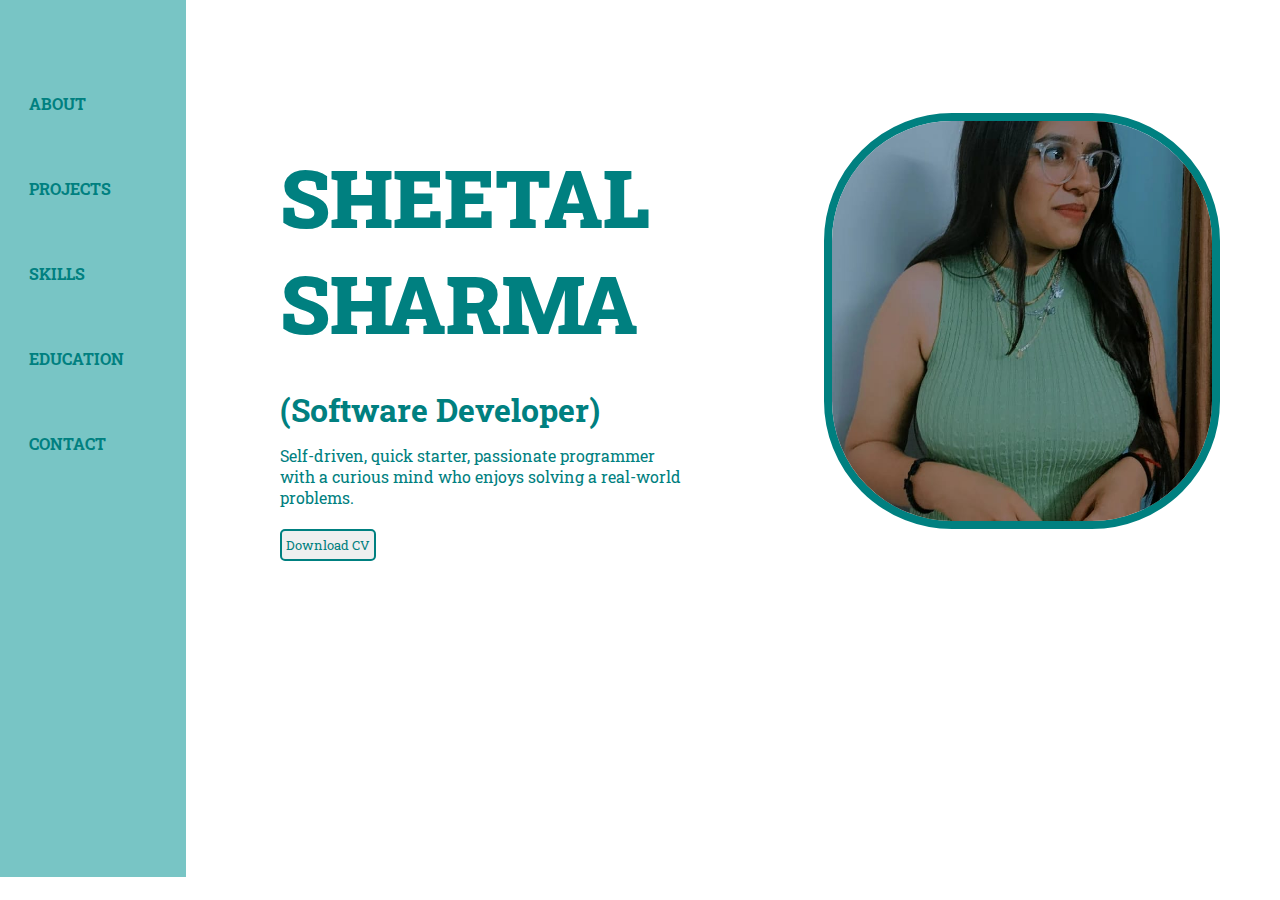
<file: index.html>
<!DOCTYPE html>
<html lang="en">
<head>
    <meta charset="UTF-8">
    <meta name="viewport" content="width=device-width, initial-scale=1.0">
    <title>Portfolio - Sheetal Sharma</title>
    <link rel="stylesheet" href="style.css">
    <link rel="stylesheet" href="https://cdnjs.cloudflare.com/ajax/libs/font-awesome/6.5.1/css/all.min.css" integrity="sha512-DTOQO9RWCH3ppGqcWaEA1BIZOC6xxalwEsw9c2QQeAIftl+Vegovlnee1c9QX4TctnWMn13TZye+giMm8e2LwA==" crossorigin="anonymous" referrerpolicy="no-referrer" />
</head>
<body>
            <div class="outer">

                    <div class="sidenav sidebargo" >
                        
                        <ul type="none">
                        <li><a href="about.html"  target="_blank"><b> ABOUT  </b></a></li>
                        <li><a href="project.html"  target="_blank"><b> PROJECTS  </b></a></li>
                        <li><a href="skill.html"  target="_blank"><b>  SKILLS </b></a></li>
                        <li><a href="education.html"  target="_blank"><b> EDUCATION  </b></a></li>
                        <li><a href="contact.html"  target="_blank"><b>  CONTACT  </b></a></li>
                    </ul>

                    <div class="icons">
                        <ul type="none">
                            <li><a href="https://web.whatsapp.com/" target="_blank"><i class="fa-brands fa-whatsapp"></i></a></li>
                            <li><a href="https://www.instagram.com/" target="_blank"> <i class="fa-brands fa-instagram"></i></a></li>
                            <li><a href="https://www.linkedin.com/in/sheetal-sharma-42b934258/"  target="_blank"><i class="fa-brands fa-linkedin"></i></a></li>
                           <li><a href="https://github.com/"><i class="fa-brands fa-github"  target="_blank"></i></a></li>
                            <li><a href="https://mail.google.com/mail/u/0/#inbox"  target="_blank"><i class="fa-brands fa-google"></i></a></li>
                        </ul>
                    </div>
                </div>
                <div class="main-content">
                    <!-- <div class="hamburger">
                        <div class="ham">
                            <img src="menu icon.png" alt="" width="23px">
                        </div>
                        <div class="cross">
                            <img src="cross-png-icon-1.jpg" alt=""  width="23px">
                        </div>
                    </div>
-->
                   <div class="image-name">
                    <div class="name">
                        <h1> <b> SHEETAL<br>SHARMA </b><br></h1>
                            <h3 class="software">(Software Developer)</h3>
                            <p>Self-driven, quick starter, passionate programmer <br> with a curious mind who enjoys solving a  real-world problems.</p>
                            <button class="btn"> <a href="https://drive.google.com/drive/home"  target="_blank"> Download CV </a></button>
                        </div>
                    <div class="image">
                        <img src="green.jpeg" alt="Image">
                        </div>
                </div>
            </div>
            </div>
    <br>
 <script src="index.js"></script>
</body>
</html>
</file>
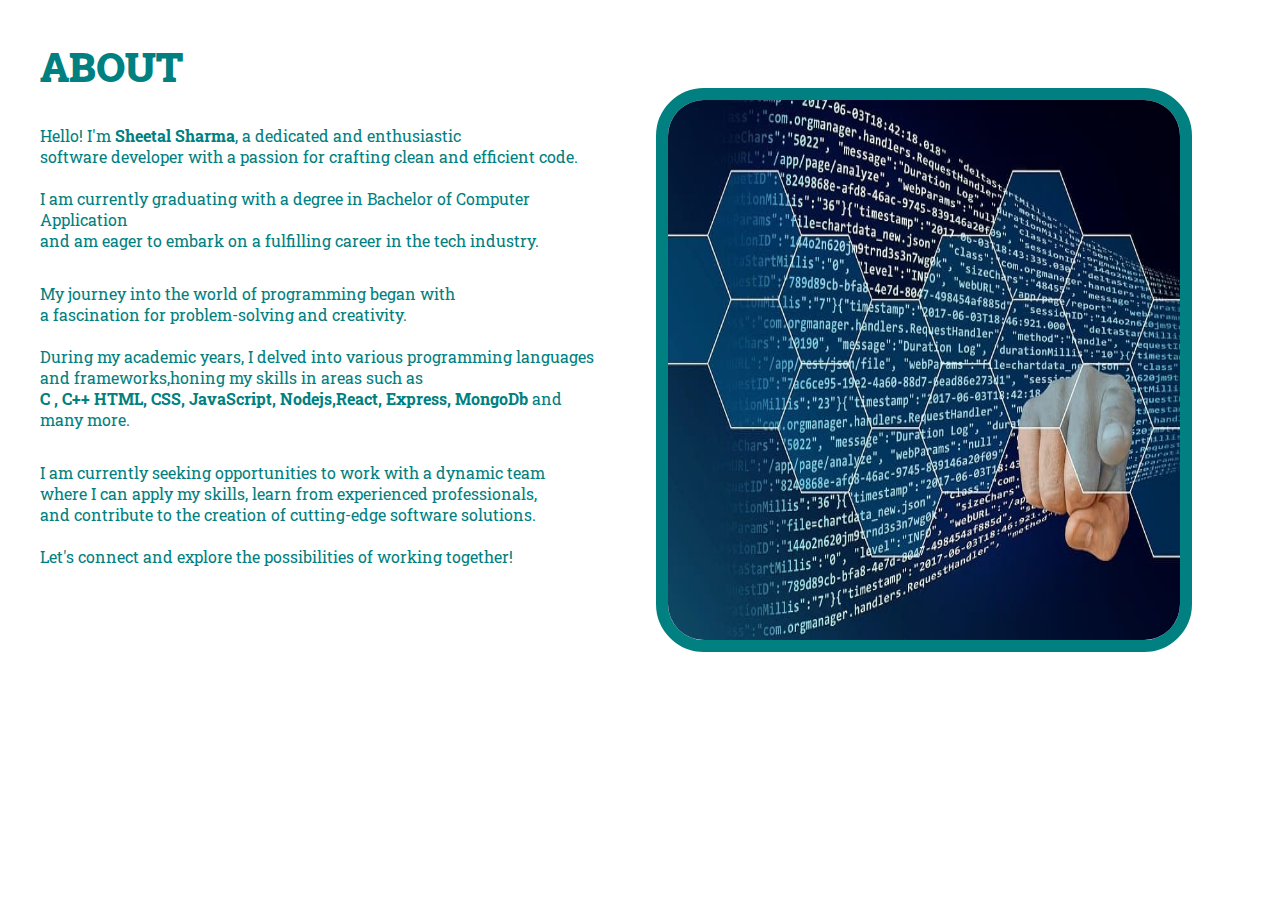
<file: about.html>
<!DOCTYPE html>
<html lang="en">
<head>
    <meta charset="UTF-8">
    <meta name="viewport" content="width=device-width, initial-scale=1.0">
    <title>ABOUT</title>
    <link rel="stylesheet" href="style.css">
    
</head>
<body>
    
    <div class="aboutpage">
        <div class="aboutpara">
            <h2 id="about"> <b>ABOUT</b></h2>
                    <p>
                      Hello! I'm  
                    <b>Sheetal Sharma</b>, a dedicated and enthusiastic <br>
                       software developer with a  passion for crafting clean and efficient code.<br> <br>
                      I am currently  graduating with a degree in Bachelor of Computer Application 
                      <br> and am eager to embark on a fulfilling career in the tech industry.<br>
                  </p>
                  <p>
                       My journey into the world of programming began with <br>
                       a fascination for problem-solving and creativity. <br>  <br>
                       During my academic years, I delved into various programming languages <br> 
                       and frameworks,honing my skills in areas such as <br> 
                       <b>C , C++ HTML, CSS, JavaScript, Nodejs,React, Express, MongoDb </b> and many more.
                  </p>
                  <p>
                      I am currently seeking opportunities to work with a dynamic team 
                       <br> where I can apply my skills, learn from experienced professionals,<br> 
                      and contribute to the creation of cutting-edge software solutions. <br>
                       <br> Let's connect and explore the possibilities of working together!
                  </p>
                 </div>
            <div class="aboutimg"> 
            <img src="about.jpg" alt="about">
        </div>
    </div>
    
   
    <script src="index.js"></script>
</body>
</html>
</file>
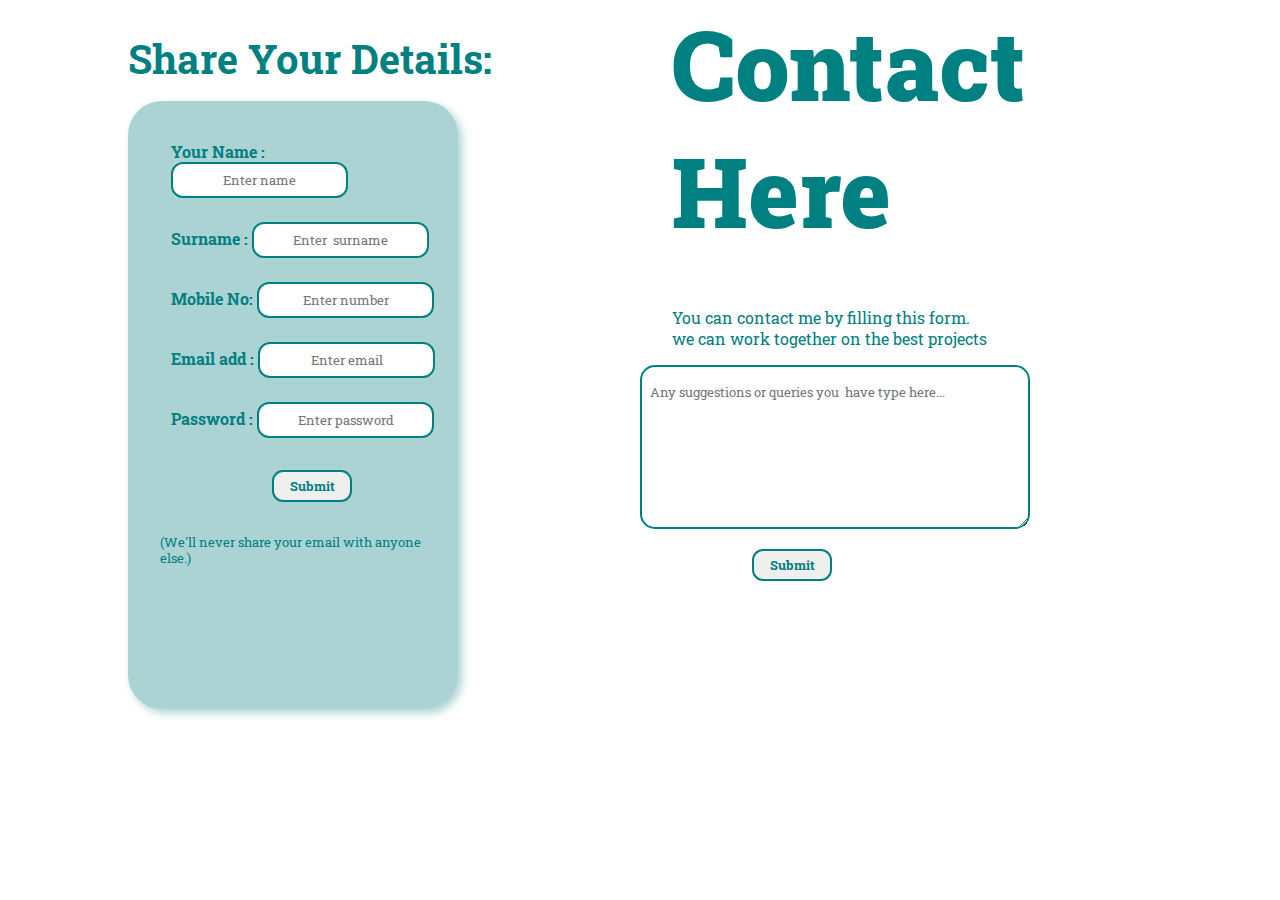
<file: contact.html>
<!DOCTYPE html>
<html lang="en">
<head>
    <meta charset="UTF-8">
    <meta name="viewport" content="width=device-width, initial-scale=1.0">
    <title>CONTACT</title>
    <link rel="stylesheet" href="style.css">
    
</head>
<body>
     <div class="contactform">

        <div class="formleft">
            <h1>Share Your Details: </h1>
            <form>
                <div class="formdiv">
                    
                    <div class="email">
                        <label for="clientname" class="client"> <b>Your Name : </b></label>
                        <input type="text" placeholder="Enter name" class="form-control" >
                    </div>
                    <div class="email">
                        <label for="clientsurname" class="client"> <b>Surname : </b></label>
                        <input type="text" placeholder="Enter  surname" class="form-control" >
                    </div>
                    <div class="email">
                        <label for="clientmobile" class="client"> <b>Mobile No: </b></label>
                        <input type="text" placeholder="Enter number" class="form-control" >
                    </div>

                    <div class="email">
                        <label for="exampleInputEmail1" class="form-label"> <b>Email add : </b> </label>
                        <input type="email" class="form-control" id="exampleInputEmail1" aria-describedby="emailHelp" placeholder="Enter email">
                        <div id="emailHelp" class="form-text"></div>
                      </div>
                      <div class="pass">
                        <label for="exampleInputPassword1" class="form-label"><b>Password : </b>  </label>
                        <input type="password" class="form-control" id="exampleInputPassword1" placeholder="Enter password">
                      </div>
                      
                      <button type="submit" class="formbtn"><b>Submit</b></button>
                      <p id="emailpara">(We'll never share your email with anyone else.)</p>
                </div>
                
              </form>
        </div>
        <div class="formright">
            <h1> <b>Contact <br> Here</b> </h1> <br>
            <p>You can contact me by filling this form. <br> 
            we can work together on the best projects</p>
            <textarea name="Any suggestions or queries you  have" id="suggestions" cols="45" rows="8" placeholder="Any suggestions or queries you  have type here..."></textarea> <br>
            <button type="submit" class="suggestbtn"><b>Submit</b></button>
        </div>
     </div>
    
    
    <script src="index.js"></script>
</body>
</html>
</file>
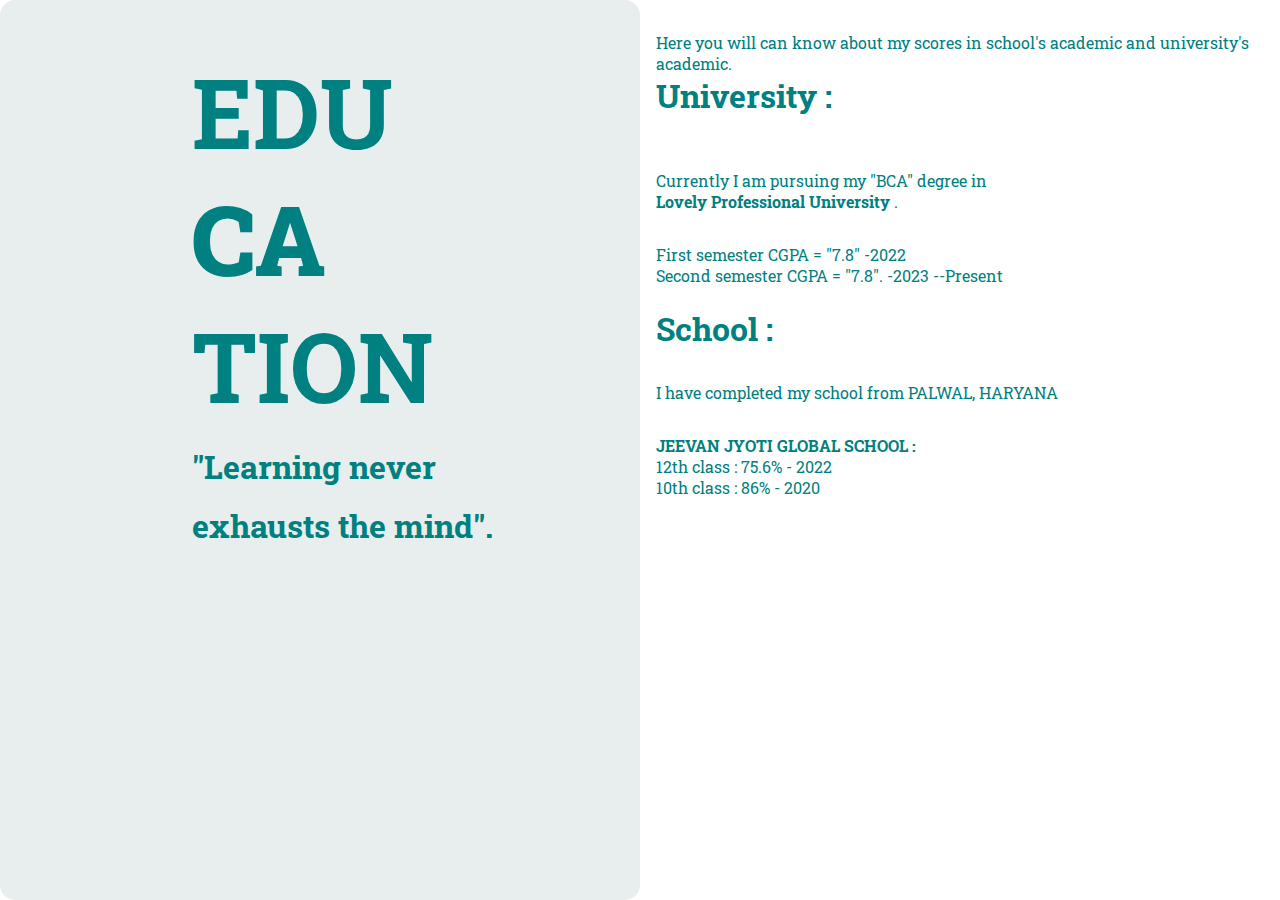
<file: education.html>
<!DOCTYPE html>
<html lang="en">
<head>
    <meta charset="UTF-8">
    <meta name="viewport" content="width=device-width, initial-scale=1.0">
    <title>EDUCATION</title>
    <link rel="stylesheet" href="style.css">
    
</head>
<body>
    <div class="education">
        <div class="education-left">
            <h1 id="edu-heading">EDU <br> <b>CA</b> <br> TION</h1>
            <p>
                <h2  class="quote">"Learning never</h2>
                <h3 class="quote">exhausts the mind".</h3>

            </p>
        </div>
        <div class="education-right">
            <p>Here you will can know about my scores in school's academic and university's academic.</p>
            <h1>University : </h1> <br>
             <p>Currently I am pursuing my "BCA" degree in <b><br> Lovely Professional University</b> .
             <p class="scores">
            First semester CGPA = "7.8"              -2022 <br>
            Second semester CGPA = "7.8".                      -2023 --Present
          
           
             </p>
             <br>
            <h1> School : </h1>
           <p> I  have completed my school from PALWAL, HARYANA </p>
            <p>
              <b> JEEVAN JYOTI GLOBAL SCHOOL :</b>  <br>

            
                12th class : 75.6%                               - 2022   <br> 
                10th class : 86%                             - 2020
            </p>


        </div>
        
    </div>
    
    <script src="index.js"></script>
</body>
</html>
</file>
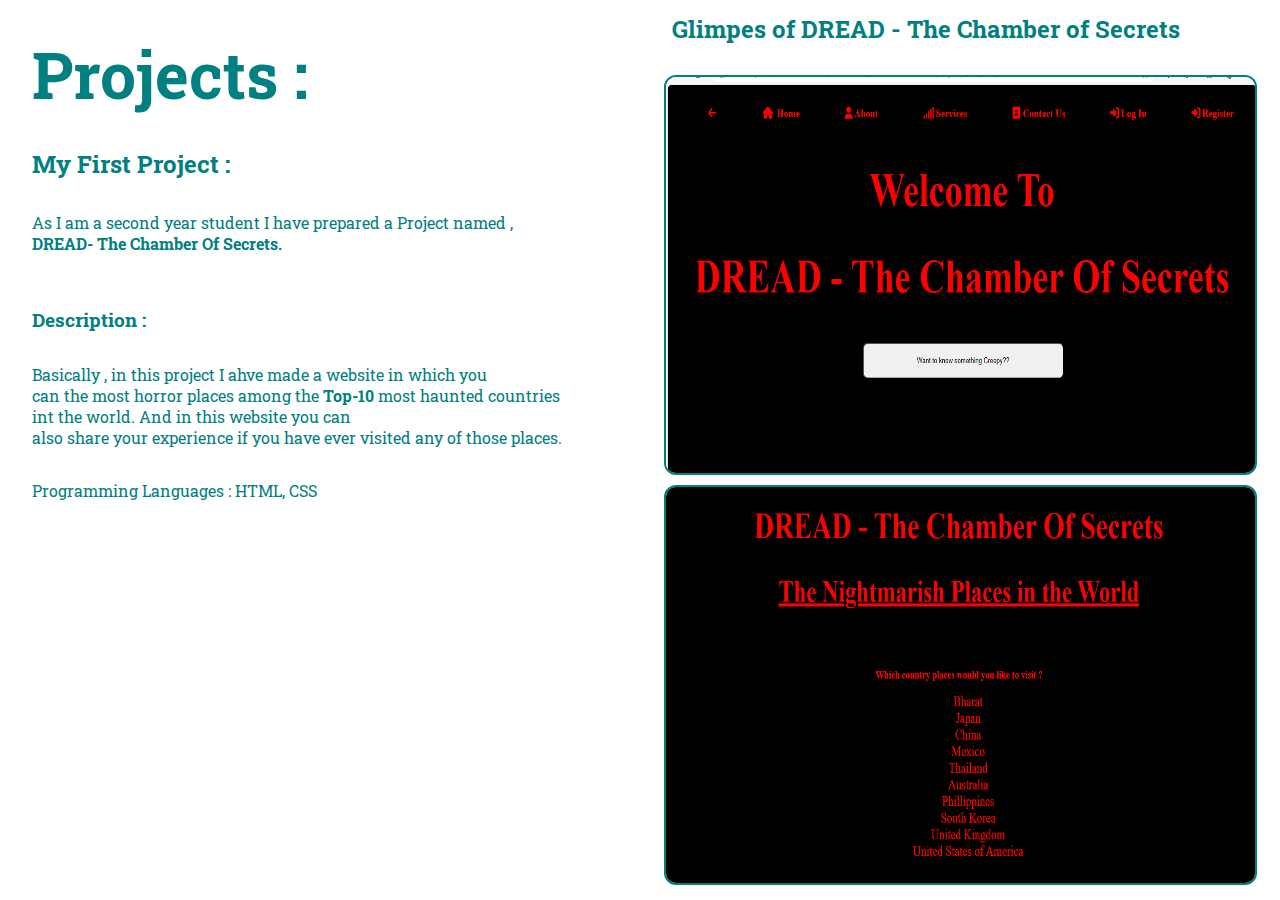
<file: project.html>
<!DOCTYPE html>
<html lang="en">
<head>
    <meta charset="UTF-8">
    <meta name="viewport" content="width=device-width, initial-scale=1.0">
    <title>PROJECTS</title>
    <link rel="stylesheet" href="style.css">
    
</head>
<body>
      <div class="projects">
        <div class="project-left">
            <h1>Projects : </h1> 
            <h2> My First Project :</h2>
            <p>As I am a second year student I have prepared a Project named ,<br>
               <b> <a href="file:///C:/Users/lenovo/Documents/PLACEMENTS/WEB%20DEVELOPMENT/Projects/Dread/intro/intro.html">DREAD- The Chamber Of Secrets.</a> </b> 
               </p> <br>
               <h3>Description : </h3>
               <p>Basically , in this project I ahve made a website in which you <br>
                can the most horror places among the <b>Top-10</b> most haunted countries <br>
                int the world. And in this website you can <br>
                also share your experience if you have ever visited any of those places.
            </p>

           <p> Programming Languages : HTML, CSS</p>
        </div>
        <div class="project-right"> 
            <h2> Glimpes of DREAD - The Chamber of Secrets</h2>
            <br>
            <img src="1.png" alt="#">
           
            <img src="2.png" alt="#">
           
        </div>
      </div>
    
    <script src="index.js"></script>
</body>
</html>
</file>
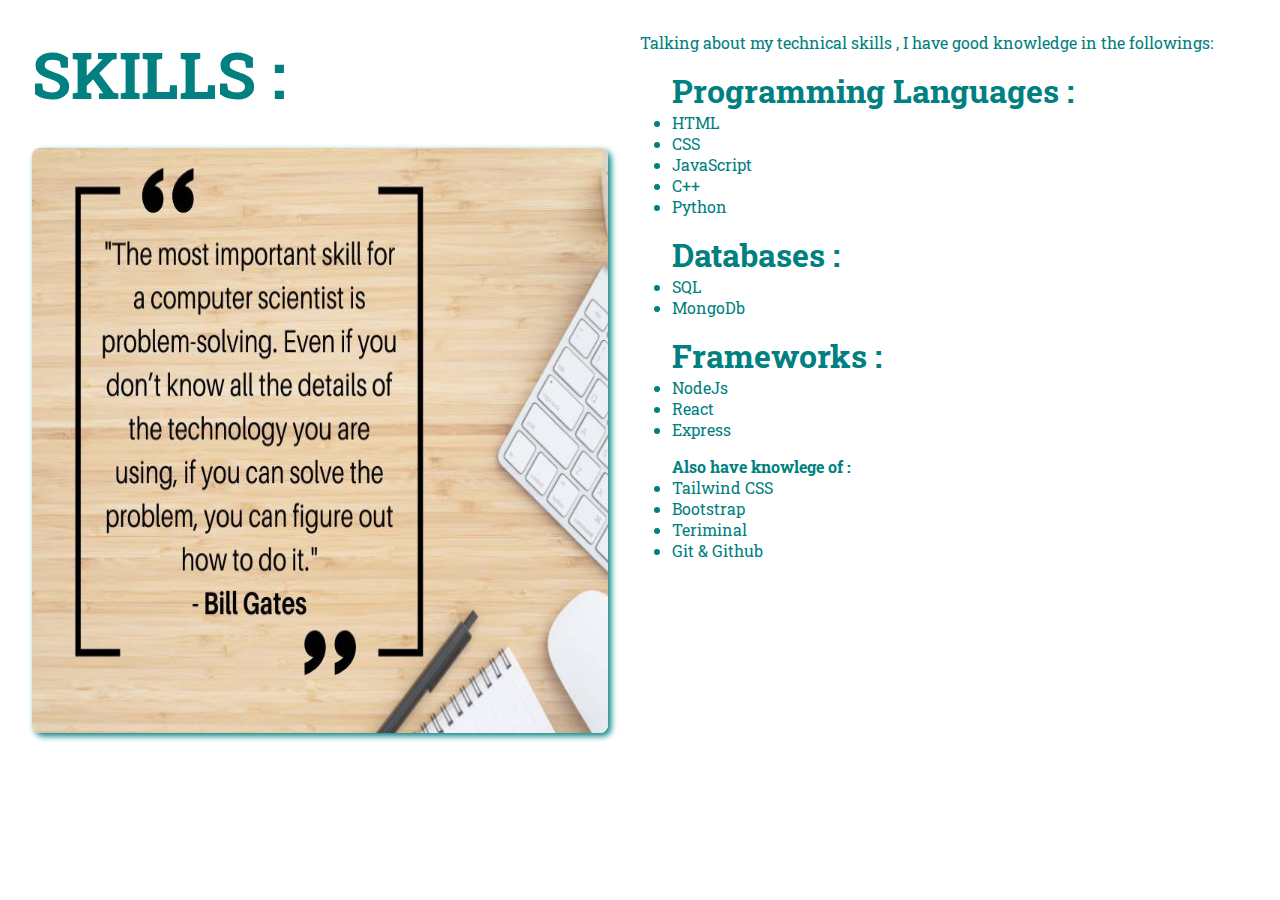
<file: skill.html>
<!DOCTYPE html>
<html lang="en">
<head>
    <meta charset="UTF-8">
    <meta name="viewport" content="width=device-width, initial-scale=1.0">
    <title>SKILLSS</title>
    <link rel="stylesheet" href="style.css">
  
</head>
<body>
     <div class="skills">
        <div class="skill-left">
            <h1>SKILLS :</h1>
            <img src="skill.jpg" alt="skill">
            
        </div> 
        <div class="skill-right">
           <p>Talking about my technical skills , I have good knowledge in the followings: </p> 
           <h1>
            Programming Languages : </h1>
                                    <ul type="1">
                                        <li>HTML</li>
                                        <li>CSS</li>
                                        <li>JavaScript</li>
                                        <li>C++</li>
                                        <li>Python</li>
                                    </ul>
           
           <h1> Databases :   </h1>
                                    <ul type="1">
                                    <li>SQL</li>
                                    <li>MongoDb</li>
                                    </ul>
          
            <h1> Frameworks  : </h1>
                                    <ul  type="1"> 
                                    <li>NodeJs</li>
                                    <li>React</li>
                                    <li>Express</li>
                                    </ul>
            <h4>Also have knowlege of : </h4>
            <ul type="1">
                <li>Tailwind CSS</li>
                <li> Bootstrap</li>
                <li> Teriminal </li>
                <li>Git & Github</li>
            </ul>
           
        </div>
     </div>
    
    <script src="index.js"></script>
</body>
</html>
</file>
<file: style.css>
@import url('https://fonts.googleapis.com/css2?family=Titillium+Web&display=swap');

  @import url('https://fonts.googleapis.com/css2?family=Roboto+Slab&family=Titillium+Web&display=swap');



*{
    margin: 0;
    padding: 0;
    scroll-behavior: smooth;
    font-family: 'Roboto Slab', serif;
  }

.outer{
    display: flex;
}
.sidenav{
     padding: 1.8rem;
   background-color: rgb(120, 197, 197);
    height: 91vh;
    width:10vw ;
    transition: transform 0.3s ease-in;
    position: absolute;
    display: flex;
  flex-direction: column;
}
.sidenav ul li a {
    text-decoration: none;
    color: teal;
}
.sidenav ul li {
padding-top: 4rem;
}
.sidenav ul li a:hover{
    text-decoration: underline;
    font-size:1.1rem ;
    }
.image-name{
margin-top: 3rem;
    margin-left: 0rem;
    margin-right: 1rem;
    
    display: flex;
}
.image{
    height: 80vh;
    width: 40vw;
    padding-left: 0.5rem;
    border-radius: 230px;
    z-index: -1;
}
.name{
    height: 80vh;
    width: 40vw;
   padding-right: 1.5rem;
    font-size: 2.5rem;
    text-align: left;
    border-radius: 54px;
}
.name p{
    font-size: 1rem;
    color: teal;
    padding-left: 5rem;
    padding-top: 0.9rem;
}
.name h1{
    padding-left: 5rem;
    padding-top: 6rem;
    color: teal;
}
.name h3{
    padding-left: 5rem;
    padding-top: 2rem;
    font-size: 2rem;
    color: teal;
}
.image img{
    margin: 40px;
    margin-left: 80px;
    margin-top: 65px;
    height: 400px;
    width: 380px;
    border-radius: 8rem;
    border: 0.5rem solid teal;
}
#about{
    font-size: 2rem;
    color: black;
    font-weight: bold;
}
.btn{
    margin-left: 5rem;
    height: 2rem;
    width: 6rem;
    border-radius: 5px;
    border: 2px solid teal;
}
.btn:hover{
    background-color: teal;
    cursor: pointer;
}
.btn a:hover{
   color: white;
   }
.btn a {
    text-decoration: none;
    color: teal;
}
.main-content{
    height: 83vh;
    margin-left: 200px;
}
.aboutpage{
    display: flex;
    margin: 40px;
   }
.aboutpara{
    height: 83vh;
    width: 55vw;
    }
 #about{
    font-size: 2.5rem;
    color: teal;
    font-weight: bolder;
}
.aboutimg{
    height: 83vh;
    width: 55vw;
   }
.aboutimg img{
    height: 40vh;
    width: 35vw;
}
.aboutpara p{
    padding-top: 2rem;
    color: teal;
}
.aboutimg img{
     margin: 3rem;
     height: 60vh;
     width: 40vw;
     border: 0.8rem solid teal;
     border-radius: 3rem;
}
.contactform{
    margin: 0px;
    padding: 0px;
    display: flex;
}
.formleft{
   
    height: 83vh;
    width: 55vw;
    }
.formright{
   height: 83vh;
    width: 55vw;
    }
.formdiv{
    background-color: rgb(172, 211, 211);
    height: 64vh;
    width: 22vw;
   margin-top: 1rem;
   margin-left: 8rem;
   color: teal;
   border-radius: 34px;
}
.formleft h1{
    font-size: 2.5rem;
    color: teal;
    font-weight: bolder;
    margin-top: 2rem;
    margin-left: 8rem;
}
.formdiv{
   padding: 1rem;
    text-align: left;
    padding-left: 2rem;
    box-shadow: 4px 4px 8px  rgb(172, 211, 211);
}
.formdiv:hover{
    box-shadow: 2px 2px 4px teal;
}
.email{
    padding-left: 0.7rem;
    padding-top: 1.5rem;
}
.pass{
    padding-left: 0.7rem;
    padding-top: 1.5rem;
}
.formbtn{
    margin-top: 2rem;
    margin-left: 7rem;
    height: 2rem;
    width: 5rem;
    border-radius: 11px;
    border: 2px solid teal;
    color: teal;
}
.formbtn:hover{
    color: white;
    background-color: teal;
}
#emailpara{
    margin-top: 2rem;
    font-size: 0.8rem;
}
.form-control{
    border-radius: 12px;
    height: 2rem;
    border: 2px solid teal;
    text-align: center;
}
.formright h1{
    font-size: 6rem;
    color: teal;
    font-weight: bolder;
    margin-left: 2rem;
}
.formright p{
    margin-left: 2rem;
    margin-top: 2rem;
    color: teal;
}
#suggestions{
    color: teal;
    border: 2px solid teal;
    margin-top: 1rem;
    border-radius: 15px;
    padding-left: 0.5rem;
    padding-top: 1rem;
}
.suggestbtn{
    margin-top: 1rem;
    margin-left: 7rem;
    height: 2rem;
    width: 5rem;
    border-radius: 11px;
    border: 2px solid teal;
    color: teal;
}
.suggestbtn:hover{
    color: white;
    background-color: teal;
}
#suggestions:hover{
    box-shadow: 3px 3px 6px teal;
}
.form-control:hover{
    box-shadow: 2px 2px 3px teal;
}
.education{
margin: 0px;
padding: 0px;
display: flex;
}
.education-left{
    background-color: rgb(232, 238, 238);
    color: teal;
    height: 100vh;
    width: 50vw;
    border-radius: 15px;
}
.education-right{
    color: teal;
    height: 100vh;
    width: 50vw;
}
#edu-heading{
    font-size: 6rem;
    color: teal;
    margin-left: 12rem;
    margin-top: 3rem;
}
.quote{
    margin-top: 1rem;
    margin-left:12rem ;
    font-size: 2rem;
}
.education-right p{
    margin-top: 2rem;
    margin-left: 1rem;
}
.education-right h1{
    margin-left: 1rem;
}
.skills{
    margin: 0px;
    padding: 0px;
    display: flex;
}
.skill-left{
    height: 100vh;
    width: 50vw;
   
}
.skill-right{
    height: 100vh;
    width: 50vw;
   
   color: teal;
   
}
.skill-left img{
    height: 65vh;
    width: 45vw;
    margin-top: 2rem;
    margin-left: 2rem;
    border-radius: 8px;
    box-shadow: 3px 3px 6px teal;
}
.skill-left h1{
    font-size: 4rem;
    color: teal;
    margin-top: 2rem;
    margin-left: 2rem;
}
.skill-right p{
    margin-top: 2rem;
}
.skill-right h1{
    margin-left: 2rem;
    margin-top: 1rem;
}
.skill-right ul li{
    margin-left: 2rem;
}
.skill-right h4{
    margin-left: 2rem;
    margin-top: 1rem;
}
.projects{
    margin: 0px;
    padding: 0px;
    display: flex;
}
.project-left{
    height: 100vh;
    width: 50vw;
  
   color: teal;
  
}
.project-right{
    height: 100vh;
    width: 50vw;
    color: teal;
   }
.project-left h1{
    font-size: 4rem;
    margin-top: 2rem;
   margin-left: 2rem;
}
.project-left p{
    margin-top: 2rem;
   margin-left: 2rem;
}
.project-left h3{
    margin-top: 2rem;
    margin-left: 2rem;
}
.project-left h2{
    margin-top: 2rem;
    margin-left: 2rem;
}
.project-left p b a{
    color: teal;
    text-decoration: none;
}
.project-left p b a:hover{
   
    text-decoration: underline;
}
.project-right img{
    height: 44vh;
    width: 46vw;
    display: flex;
    flex-wrap: wrap;
    margin-left: 1.5rem;
    border-radius: 12px;
    border:2px solid teal;
    margin-top: 0.6rem;
}
.project-right h2{
    margin-top: 0.8rem;
    margin-left: 2rem;
}
.icons ul {
    display: flex;
   
}
.icons ul li{
    padding-left: 0.5rem;
}
.icons ul li a i{
    font-size: 1.4rem;
}
.icons ul li a i:hover{
    font-size: 1.6rem;
    text-decoration: underline;
}
.hamburger{
   cursor: pointer;
 display: flex;                              /* Idhar mere ko ye jo cross aur menu ke sign hain wo left mein move krne hain sidenav ke
                                                jisse jb m menu pr click krungi toh sidenav open ho aur jb cross pr click krun toh wo remove ho jaye.*/ 
  margin-top: 20px;
 margin-right: 10px;
 
}
  .hamburger img{
    top: 10px;
    left: 2px;
   
  }
  
  .cross{
    margin-left: 80px;
    
  }
</file>
